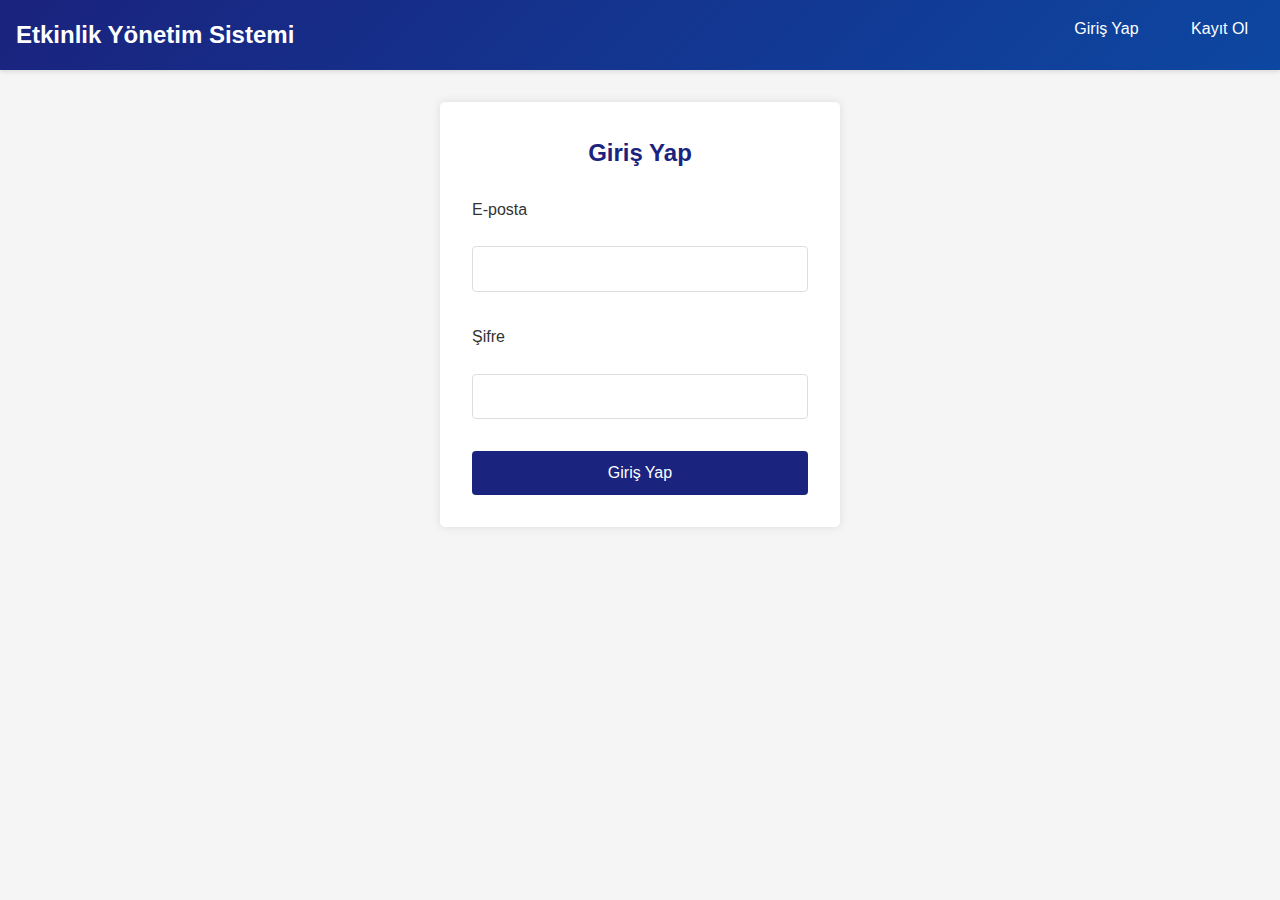
<file: index.html>
<!DOCTYPE html>
<html lang="tr">
<head>
  <meta charset="UTF-8" />
  <meta name="viewport" content="width=device-width, initial-scale=1.0" />
  <title>Etkinlik Yönetim Sistemi</title>
  <link rel="stylesheet" href="style.css" />
  <style>
    .event-card {
      border: 1px solid #ddd;
      padding: 15px;
      margin: 10px 0;
      border-radius: 8px;
      box-shadow: 0 2px 4px rgba(0,0,0,0.1);
    }
    .event-card img {
      width: 100%;
      max-height: 200px;
      object-fit: cover;
      border-radius: 4px;
    }
    .card-body {
      padding: 10px 0;
    }
    .weather-info {
      background: #f8f9fa;
      padding: 10px;
      margin: 10px 0;
      border-radius: 4px;
    }
    .ticket-options {
      margin: 10px 0;
    }
    .announcement-card {
      background: #fff3cd;
      padding: 15px;
      margin: 10px 0;
      border-radius: 8px;
    }
    .cart-section {
      background: #f8f9fa;
      padding: 20px;
      margin: 20px 0;
      border-radius: 8px;
    }
    .suggested-events {
      background: #e9ecef;
      padding: 20px;
      margin: 20px 0;
      border-radius: 8px;
    }
  </style>
</head>
<body>
  <nav style="padding: 1rem; background-color: #222; color: white;">
    <strong>Etkinlik Yönetim Sistemi</strong>
    <span style="float:right;">
      <a href="#" style="color:white; margin-right:1rem;" onclick="showLogin()">Giriş Yap</a>
      <a href="#" style="color:white;" onclick="showRegister()">Kayıt Ol</a>
    </span>
  </nav>

  <!-- Giriş -->
  <div id="loginSection" class="auth-form">
    <h2>Giriş Yap</h2>
    <form id="loginForm">
      <label for="loginEmail">E-posta</label>
      <input type="email" id="loginEmail" required />
      <label for="loginPassword">Şifre</label>
      <input type="password" id="loginPassword" required />
      <button type="submit">Giriş Yap</button>
    </form>
  </div>

  <!-- Kayıt -->
  <div id="registerSection" class="auth-form" style="display:none;">
    <h2>Kayıt Ol</h2>
    <form id="registerForm">
      <label for="registerEmail">E-posta</label>
      <input type="email" id="registerEmail" required />
      <label for="registerPassword">Şifre</label>
      <input type="password" id="registerPassword" required />
      <label for="registerInterest">İlgi Alanınız</label>
      <select id="registerInterest" required>
        <option value="Müzik">Müzik</option>
        <option value="Outdoor">Outdoor</option>
        <option value="Konferans">Konferans</option>
        <option value="Tiyatro">Tiyatro</option>
      </select>
      <button type="submit">Kayıt Ol</button>
    </form>
  </div>

  <!-- Ana Sayfa -->
  <div id="mainContent" style="display: none; padding: 2rem;">
    <!-- Duyurular -->
    <h2>Duyurular</h2>
    <div id="announcementsList"></div>

    <!-- Etkinlikler -->
    <h2>Etkinlikler</h2>
    <div id="eventsList"></div>

    <!-- İlginizi Çekebilecek Etkinlikler -->
    <div id="suggestedEvents" class="suggested-events">
      <h2>İlginizi Çekebilecek Etkinlikler</h2>
      <div id="suggestedEventsList"></div>
    </div>

    <!-- Sepet -->
    <div class="cart-section">
      <h2>Sepetim</h2>
      <div id="cartItems"></div>
      <div class="payment-options">
        <h3>Ödeme Yöntemi</h3>
        <select id="paymentMethod">
          <option value="credit">Kredi Kartı</option>
          <option value="bank">Banka Havalesi</option>
        </select>
      </div>
      <button class="btn btn-success" onclick="checkout()">Ödeme Yap</button>
    </div>

    <!-- Admin Panel (gizli, sadece admin için açılır) -->
    <div id="adminPanel" class="admin-panel" style="display: none;">
      <h2>Yönetici Paneli</h2>

      <!-- Onay Bekleyenler -->
      <div class="admin-section">
        <h3>Onay Bekleyen Kullanıcılar</h3>
        <div id="pendingUsers"></div>
      </div>

      <!-- Etkinlik Yönetimi -->
      <div class="admin-section">
        <h3>Etkinlik Yönetimi</h3>
        <form id="eventForm">
          <input id="eventName" placeholder="Adı" required /><br />
          <textarea id="eventDesc" placeholder="Açıklama"></textarea><br />
          <input type="date" id="eventDate" required /><br />
          <input id="eventType" placeholder="Tür" required /><br />
          <input id="eventCity" placeholder="Şehir" required /><br />
          <input id="eventPrice" placeholder="Fiyat" type="number" required /><br />
          <input id="eventSeats" placeholder="Kontenjan" type="number" required /><br />
          <input id="eventImage" placeholder="Görsel URL" /><br />
          <button type="submit">Ekle</button>
        </form>
        <div id="eventList"></div>
      </div>

      <!-- Duyuru Yönetimi -->
      <div class="admin-section">
        <h3>Duyuru Yönetimi</h3>
        <form id="announcementForm">
          <input id="announcementTitle" placeholder="Başlık" required /><br />
          <textarea id="announcementContent" placeholder="İçerik" required></textarea><br />
          <button type="submit">Ekle</button>
        </form>
        <div id="announcementList"></div>
      </div>
    </div>
  </div>

  <script>
    function showLogin() {
      document.getElementById('loginSection').style.display = 'block';
      document.getElementById('registerSection').style.display = 'none';
    }

    function showRegister() {
      document.getElementById('loginSection').style.display = 'none';
      document.getElementById('registerSection').style.display = 'block';
    }
  </script>
  <script src="main.js"></script>
</body>
</html>
</file>
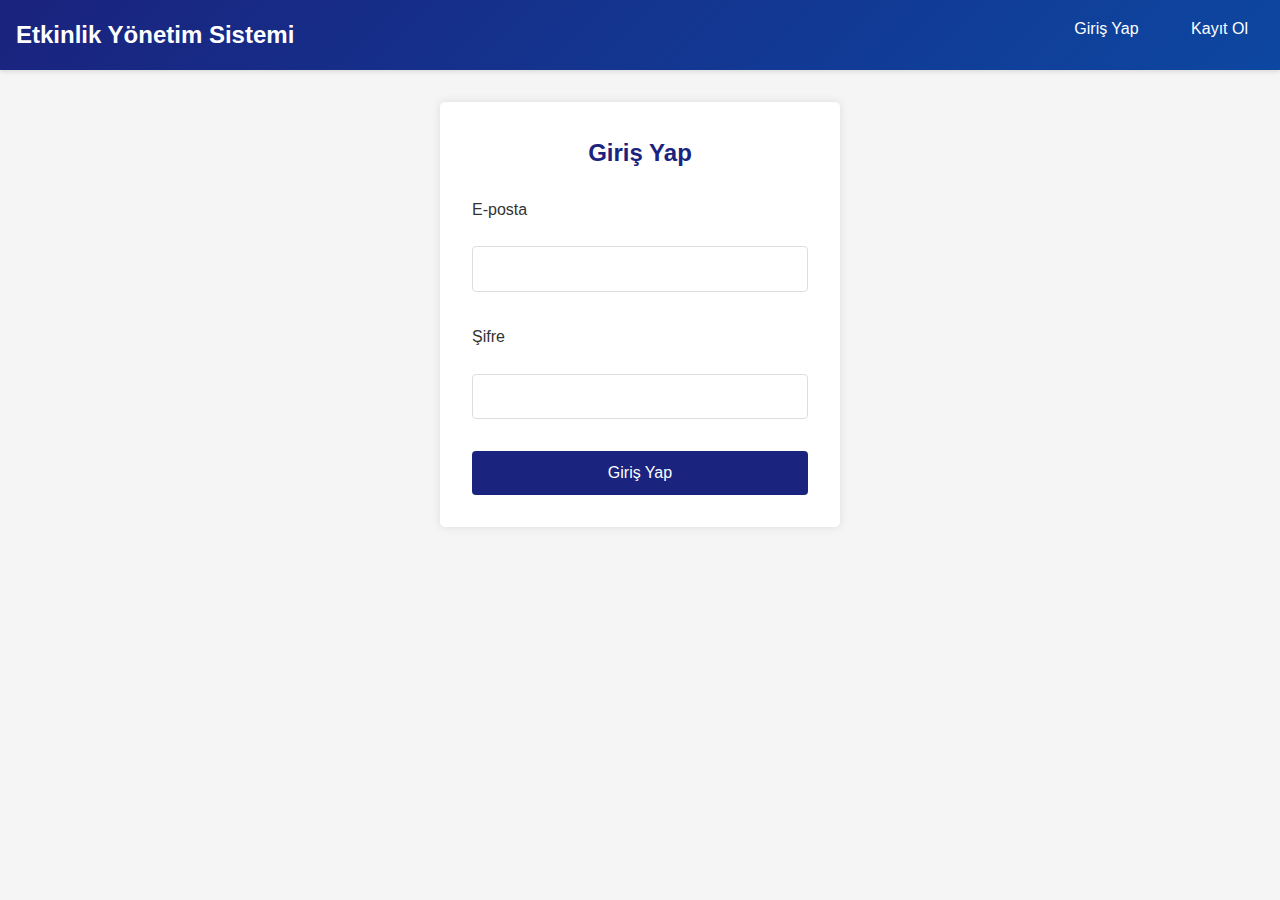
<file: admin.html>
<!DOCTYPE html>
<html lang="tr">
<head>
  <meta charset="UTF-8" />
  <meta name="viewport" content="width=device-width, initial-scale=1.0" />
  <title>Admin Panel - Etkinlik Yönetim Sistemi</title>
  <link rel="stylesheet" href="style.css" />
  <style>
    body {
        font-family: sans-serif;
        line-height: 1.6;
        margin: 0;
        padding: 0;
        background-color: #f4f4f4;
        color: #333;
    }

    .admin-panel {
      max-width: 1200px;
      margin: 20px auto;
      padding: 2rem;
      background-color: #fff;
      box-shadow: 0 0 10px rgba(0, 0, 0, 0.1);
      border-radius: 8px;
    }
    .admin-section {
      background: #fff;
      padding: 1.5rem;
      margin-bottom: 2rem;
      border-radius: 8px;
      box-shadow: 0 2px 4px rgba(0,0,0,0.1);
    }
    .admin-section h3 {
      margin-top: 0;
      color: #333;
      border-bottom: 2px solid #eee;
      padding-bottom: 0.5rem;
    }
    .event-card, .announcement-card, .pending-user {
      background: #f9f9f9;
      padding: 1rem;
      margin: 1rem 0;
      border-radius: 4px;
      border: 1px solid #ddd;
    }
    .event-card button, .announcement-card button, .pending-user button {
      margin: 0.5rem;
      padding: 0.5rem 1rem;
      border: none;
      border-radius: 4px;
      cursor: pointer;
      color: white;
    }
    .event-card button:first-of-type {
      background: #4CAF50;
    }
    .event-card button:last-of-type, .announcement-card button, .pending-user button {
      background: #f44336;
    }
    form input, form textarea {
      width: calc(100% - 22px);
      padding: 10px;
      margin: 0.5rem 0;
      border: 1px solid #ddd;
      border-radius: 4px;
      display: block;
    }
    form button {
      background: #2196F3;
      color: white;
      padding: 0.75rem 1.5rem;
      border: none;
      border-radius: 4px;
      cursor: pointer;
      margin-top: 1rem;
    }
    form button:hover {
        opacity: 0.9;
    }
  </style>
</head>
<body>
  <nav style="padding: 1rem; background-color: #222; color: white;">
    <strong>Admin Panel - Etkinlik Yönetim Sistemi</strong>
    <span style="float:right;">
      <a href="index.html" style="color:white;">Ana Sayfaya Dön</a>
      <a href="#" style="color:white; margin-left:1rem;" onclick="logout()">Çıkış Yap</a>
    </span>
  </nav>

  <div id="adminPanel" class="admin-panel">
    <h2>Yönetici Paneli</h2>

    <!-- Onay Bekleyenler -->
    <div class="admin-section">
      <h3>Onay Bekleyen Kullanıcılar</h3>
      <div id="pendingUsers"></div>
    </div>

    <!-- Etkinlik Yönetimi -->
    <div class="admin-section">
      <h3>Etkinlik Yönetimi</h3>
      <form id="eventForm">
        <input id="eventName" placeholder="Etkinlik Adı" required /><br />
        <textarea id="eventDesc" placeholder="Etkinlik Açıklaması" required></textarea><br />
        <input type="date" id="eventDate" required /><br />
        <input id="eventType" placeholder="Etkinlik Türü" required /><br />
        <input id="eventCity" placeholder="Şehir" required /><br />
        <input id="eventPrice" placeholder="Fiyat" type="number" required /><br />
        <input id="eventSeats" placeholder="Kontenjan" type="number" required /><br />
        <input id="eventImage" placeholder="Görsel URL" /><br />
        <button type="submit">Etkinlik Ekle</button>
      </form>
      <div id="eventList"></div>
    </div>

    <!-- Duyuru Yönetimi -->
    <div class="admin-section">
      <h3>Duyuru Yönetimi</h3>
      <form id="announcementForm">
        <input id="announcementTitle" placeholder="Duyuru Başlığı" required /><br />
        <textarea id="announcementContent" placeholder="Duyuru İçeriği" required></textarea><br />
        <button type="submit">Duyuru Ekle</button>
      </form>
      <div id="announcementList"></div>
    </div>
  </div>

  <script>
    function logout() {
      localStorage.removeItem('token');
      window.location.href = 'index.html';
    }
  </script>
  <script src="admin.js"></script>
</body>
</html>
</file>
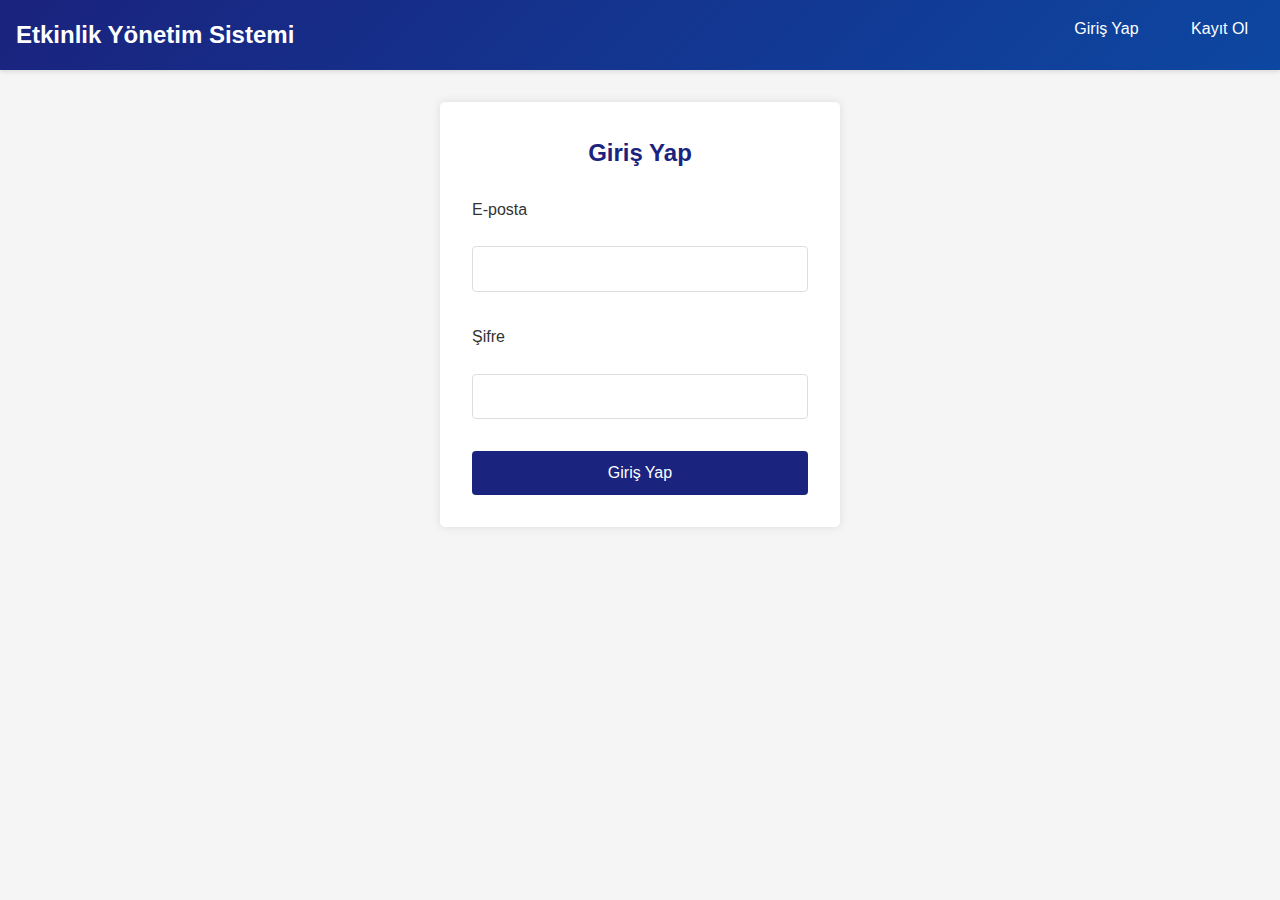
<file: change_password.html>
<!DOCTYPE html>
<html lang="tr">
<head>
  <meta charset="UTF-8">
  <title>Şifre Değiştir</title>
  <style>
    body {
      font-family: Arial, sans-serif;
      max-width: 500px;
      margin: 50px auto;
      padding: 20px;
    }
    form {
      display: flex;
      flex-direction: column;
      gap: 15px;
    }
    input {
      padding: 8px;
      margin: 5px 0;
    }
    button {
      padding: 10px;
      background-color: #4CAF50;
      color: white;
      border: none;
      cursor: pointer;
    }
    button:hover {
      background-color: #45a049;
    }
    .error {
      color: red;
      font-size: 14px;
    }
  </style>
</head>
<body>
  <h2>Yeni Şifre Belirleyin</h2>
  <form id="changeForm">
    <div>
      <label for="currentPass">Mevcut Şifre:</label>
      <input type="password" id="currentPass" required>
    </div>
    <div>
      <label for="newPass">Yeni Şifre:</label>
      <input type="password" id="newPass" required minlength="6">
      <div class="error" id="newPassError"></div>
    </div>
    <div>
      <label for="confirmPass">Yeni Şifre (Tekrar):</label>
      <input type="password" id="confirmPass" required>
      <div class="error" id="confirmPassError"></div>
    </div>
    <button type="submit">Güncelle</button>
  </form>

  <script>
    const API_URL = 'http://localhost:3002/api';
    const token = localStorage.getItem('token');
    
    if (!token) {
      window.location.href = '/';
    }

    document.getElementById('changeForm').addEventListener('submit', async (e) => {
      e.preventDefault();
      
      const currentPassword = document.getElementById('currentPass').value;
      const newPassword = document.getElementById('newPass').value;
      const confirmPassword = document.getElementById('confirmPass').value;
      
      // Şifre doğrulama
      if (newPassword.length < 6) {
        document.getElementById('newPassError').textContent = 'Şifre en az 6 karakter olmalıdır';
        return;
      }
      
      if (newPassword !== confirmPassword) {
        document.getElementById('confirmPassError').textContent = 'Şifreler eşleşmiyor';
        return;
      }

      try {
        const res = await fetch(`${API_URL}/change-password`, {
          method: 'POST',
          headers: {
            'Content-Type': 'application/json',
            'Authorization': `Bearer ${token}`
          },
          body: JSON.stringify({ currentPassword, newPassword })
        });

        const data = await res.json();
        if (!res.ok) throw new Error(data.message);
        
        alert('Şifreniz başarıyla değiştirildi!');
        window.location.href = '/';
      } catch (err) {
        alert('Hata: ' + err.message);
      }
    });
  </script>
</body>
</html>
</file>
<file: style.css>
* {
    margin: 0;
    padding: 0;
    box-sizing: border-box;
    font-family: 'Segoe UI', Tahoma, Geneva, Verdana, sans-serif;
}

body {
    background-color: #f5f5f5;
    color: #333;
    line-height: 1.6;
}

.container {
    width: 80%;
    margin: auto;
    overflow: hidden;
}

header {
    background: #333;
    color: #fff;
    padding: 1rem;
    text-align: center;
}

nav {
    background: linear-gradient(135deg, #1a237e, #0d47a1);
    padding: 1rem 2rem;
    box-shadow: 0 2px 4px rgba(0,0,0,0.1);
}

nav strong {
    font-size: 1.5rem;
    color: white;
}

nav ul {
    list-style: none;
    display: flex;
    justify-content: center;
}

nav ul li {
    margin: 0 1rem;
}

nav ul li a {
    color: #fff;
    text-decoration: none;
}

nav a {
    color: white;
    text-decoration: none;
    padding: 0.5rem 1rem;
    border-radius: 4px;
    transition: background-color 0.3s;
}

nav a:hover {
    background-color: rgba(255,255,255,0.1);
}

main {
    padding: 2rem;
}

.event-card {
    background: white;
    border-radius: 8px;
    overflow: hidden;
    box-shadow: 0 2px 10px rgba(0,0,0,0.1);
    margin: 1rem 0;
    transition: transform 0.3s;
}

.event-card:hover {
    transform: translateY(-5px);
}

.event-card img {
    width: 100%;
    height: 200px;
    object-fit: cover;
}

.card-body {
    padding: 1.5rem;
}

.card-body h3 {
    color: #1a237e;
    margin-bottom: 1rem;
}

.event-card p {
    margin: 0.5rem 0;
}

.ticket-options {
    margin-top: 1rem;
}

.ticket-options select {
    padding: 0.5rem;
    margin-right: 1rem;
}

.ticket-options button {
    padding: 0.5rem 1rem;
    background: #333;
    color: #fff;
    border: none;
    cursor: pointer;
}

.ticket-options button:hover {
    background: #444;
}

#cartItems {
    background: #fff;
    padding: 1rem;
    margin-top: 2rem;
    border-radius: 5px;
}

#cartItems p {
    margin: 0.5rem 0;
}

#announcementsList {
    margin-top: 2rem;
}

.announcement-card {
    background: #fff3cd;
    padding: 1.5rem;
    margin: 1rem 0;
    border-radius: 8px;
    border-left: 4px solid #ffc107;
}

.announcement-card h5 {
    margin-bottom: 0.5rem;
}

.announcement-card small {
    color: #666;
}

.pending-user {
    background: #fff;
    padding: 1rem;
    margin-bottom: 1rem;
    border-radius: 5px;
    display: flex;
    justify-content: space-between;
    align-items: center;
}

.pending-user button {
    padding: 0.5rem 1rem;
    background: #333;
    color: #fff;
    border: none;
    cursor: pointer;
}

.pending-user button:hover {
    background: #444;
}

.weather-info {
    background: #e8f5e9;
    padding: 1rem;
    margin: 1rem 0;
    border-radius: 4px;
    border-left: 4px solid #4caf50;
}

.weather-info h4 {
    margin-bottom: 0.5rem;
}

.weather-info p {
    margin: 0.25rem 0;
}

#loginSection, #registerSection {
    max-width: 400px;
    margin: 2rem auto;
    padding: 2rem;
    background: #fff;
    border-radius: 5px;
    box-shadow: 0 0 10px rgba(0,0,0,0.1);
}

#loginSection h2, #registerSection h2 {
    text-align: center;
    margin-bottom: 1.5rem;
}

.form-group {
    margin-bottom: 1rem;
}

.form-group label {
    display: block;
    margin-bottom: 0.5rem;
}

.form-group input, .form-group select {
    width: 100%;
    padding: 0.5rem;
    border: 1px solid #ddd;
    border-radius: 3px;
}

.form-group button {
    width: 100%;
    padding: 0.75rem;
    background: #333;
    color: #fff;
    border: none;
    border-radius: 3px;
    cursor: pointer;
}

.form-group button:hover {
    background: #444;
}

.form-group p {
    text-align: center;
    margin-top: 1rem;
}

.form-group a {
    color: #333;
    text-decoration: none;
}

.form-group a:hover {
    text-decoration: underline;
}

#mainContent {
    display: none;
}

#adminPanel {
    margin-top: 2rem;
    padding: 1rem;
    background: #fff;
    border-radius: 5px;
}

#adminPanel h2 {
    margin-bottom: 1rem;
}

#passwordChangeSection {
    max-width: 400px;
    margin: 2rem auto;
    padding: 2rem;
    background: #fff;
    border-radius: 5px;
    box-shadow: 0 0 10px rgba(0,0,0,0.1);
    display: none;
}

#passwordChangeSection h2 {
    text-align: center;
    margin-bottom: 1.5rem;
}

#contentAfterPasswordChange {
    display: none;
}

.auth-form {
    max-width: 400px;
    margin: 2rem auto;
    padding: 2rem;
    background: white;
    border-radius: 8px;
    box-shadow: 0 2px 10px rgba(0,0,0,0.1);
}

.auth-form h2 {
    text-align: center;
    color: #1a237e;
    margin-bottom: 1.5rem;
}

.auth-form form {
    display: flex;
    flex-direction: column;
    gap: 1rem;
}

.auth-form input, .auth-form textarea, .auth-form select {
    width: 100%;
    padding: 0.8rem;
    margin: 0.5rem 0 1rem;
    border: 1px solid #ddd;
    border-radius: 4px;
    font-size: 1rem;
}

.auth-form button {
    width: 100%;
    padding: 0.8rem;
    background: #1a237e;
    color: white;
    border: none;
    border-radius: 4px;
    cursor: pointer;
    font-size: 1rem;
    transition: background-color 0.3s;
}

.auth-form button:hover {
    background: #0d47a1;
}

@media (max-width: 768px) {
    .container {
        width: 95%;
    }
    
    nav ul {
        flex-direction: column;
        text-align: center;
    }
    
    nav ul li {
        margin: 0.5rem 0;
    }
    
    .event-card {
        margin: 1rem 0;
    }
    
    .ticket-options {
        display: flex;
        flex-direction: column;
    }
    
    .ticket-options select {
        margin: 0.5rem 0;
    }
    
    .ticket-options button {
        margin-top: 0.5rem;
    }
    
    .admin-panel {
        padding: 1rem;
    }
    
    .event-card img {
        height: 150px;
    }
    
    nav {
        padding: 1rem;
    }
    
    nav strong {
        font-size: 1.2rem;
    }
}
</file>
